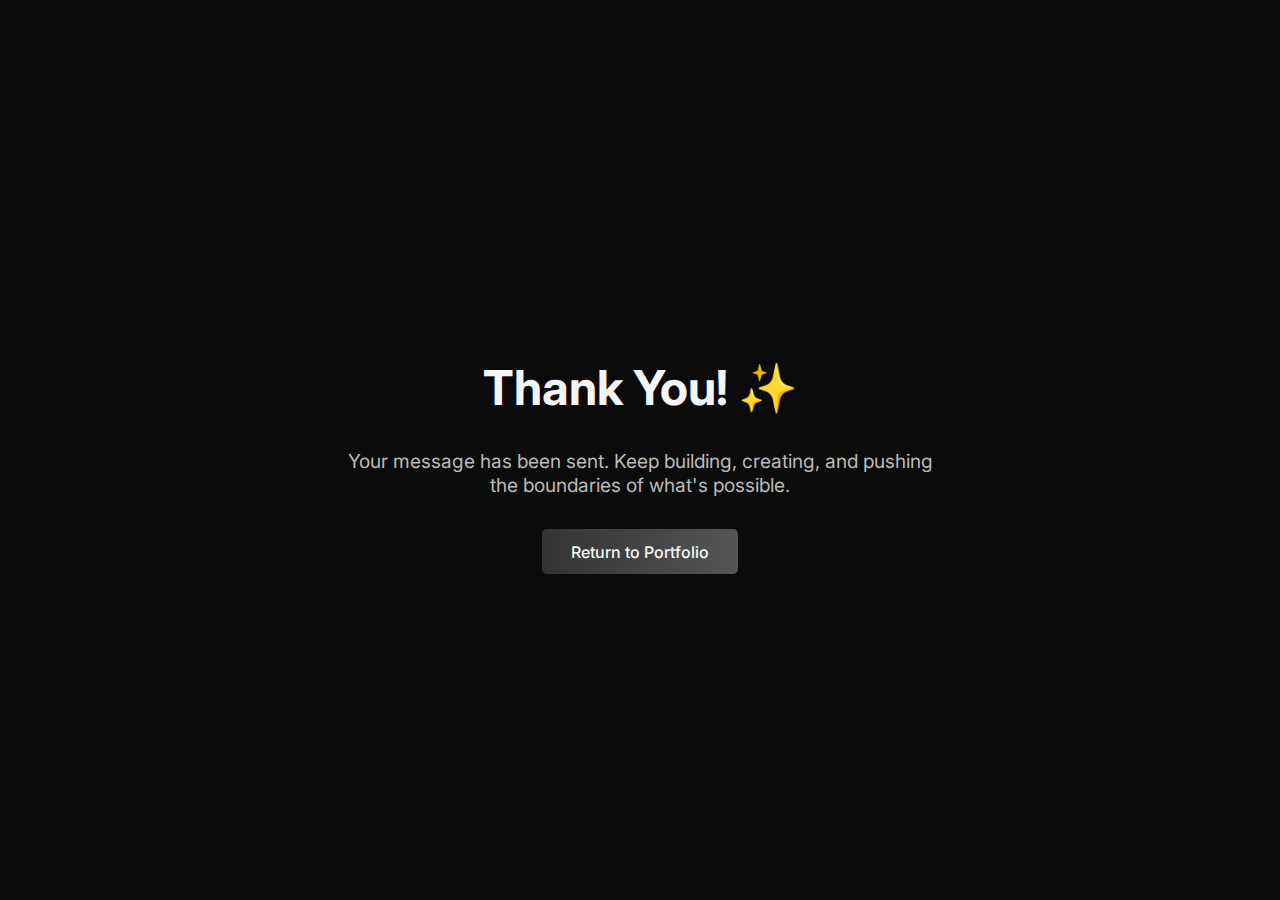
<file: thankyou.html>
<!DOCTYPE html>
<html lang="en">
<head>
    <meta charset="UTF-8">
    <meta name="viewport" content="width=device-width, initial-scale=1.0">
    <title>Thank You!</title>
    <link rel="preconnect" href="https://fonts.googleapis.com">
    <link rel="preconnect" href="https://fonts.gstatic.com" crossorigin>
    <link href="https://fonts.googleapis.com/css2?family=Inter:wght@300;400;500;700&display=swap" rel="stylesheet">
    <style>
        :root {
            --black: #0B0B0B;
            --slate-gray: #333333;
            --white: #f5f5f5;
        }
        body {
            background-color: var(--black);
            color: var(--white);
            font-family: 'Inter', sans-serif;
            display: flex;
            justify-content: center;
            align-items: center;
            height: 100vh;
            margin: 0;
            text-align: center;
        }
        .container {
            max-width: 600px;
            padding: 2rem;
        }
        h1 {
            font-size: 3rem;
            font-weight: 700;
        }
        p {
            font-size: 1.2rem;
            color: #bbbbbb;
            margin: 1rem 0 2rem 0;
        }
        .btn {
            display: inline-block;
            padding: 0.8rem 1.8rem;
            background: linear-gradient(90deg, var(--slate-gray), #555);
            color: var(--white);
            border: none;
            border-radius: 5px;
            font-weight: 500;
            text-decoration: none;
            transition: transform 0.3s ease;
        }
        .btn:hover {
            transform: translateY(-3px);
        }
    </style>
</head>
<body>
    <div class="container">
        <h1>Thank You! ✨</h1>
        <p>Your message has been sent. Keep building, creating, and pushing the boundaries of what's possible.</p>
        <a href="index.html" class="btn">Return to Portfolio</a>
    </div>
</body>
</html>
</file>
